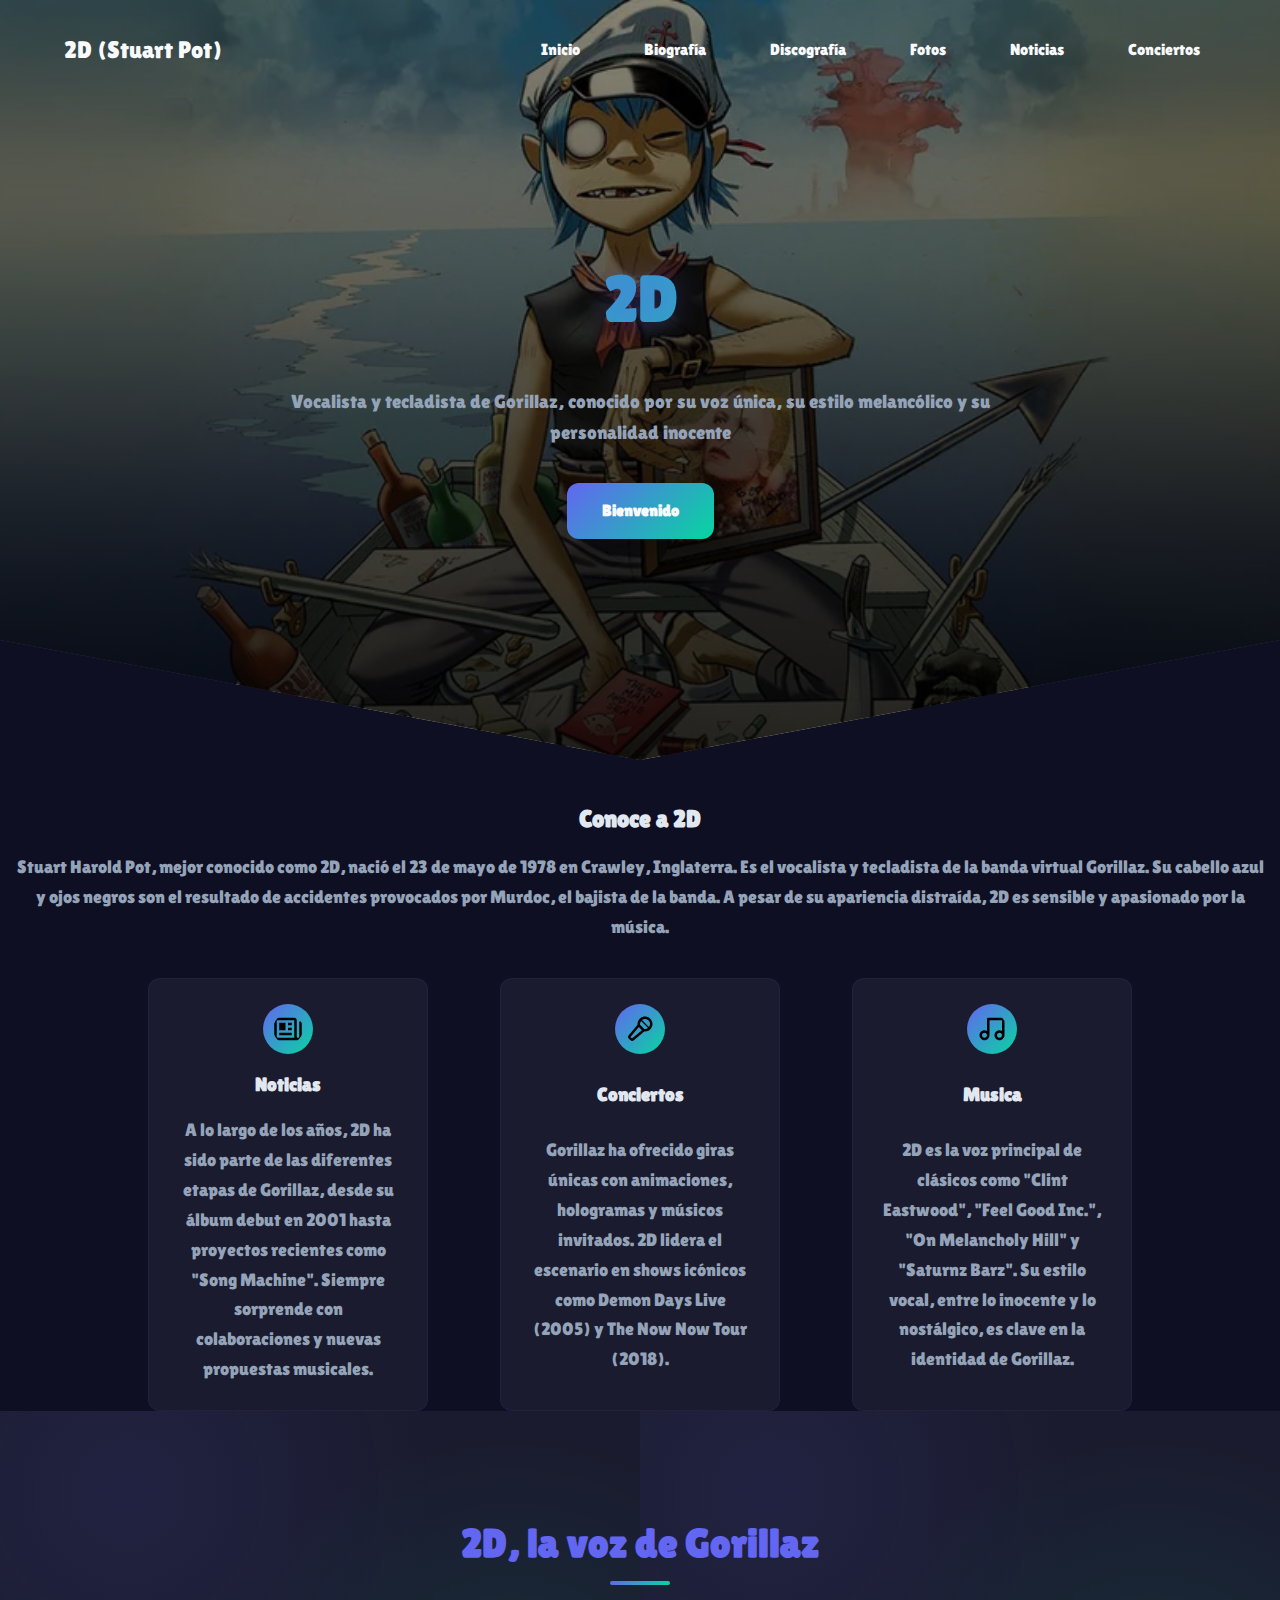
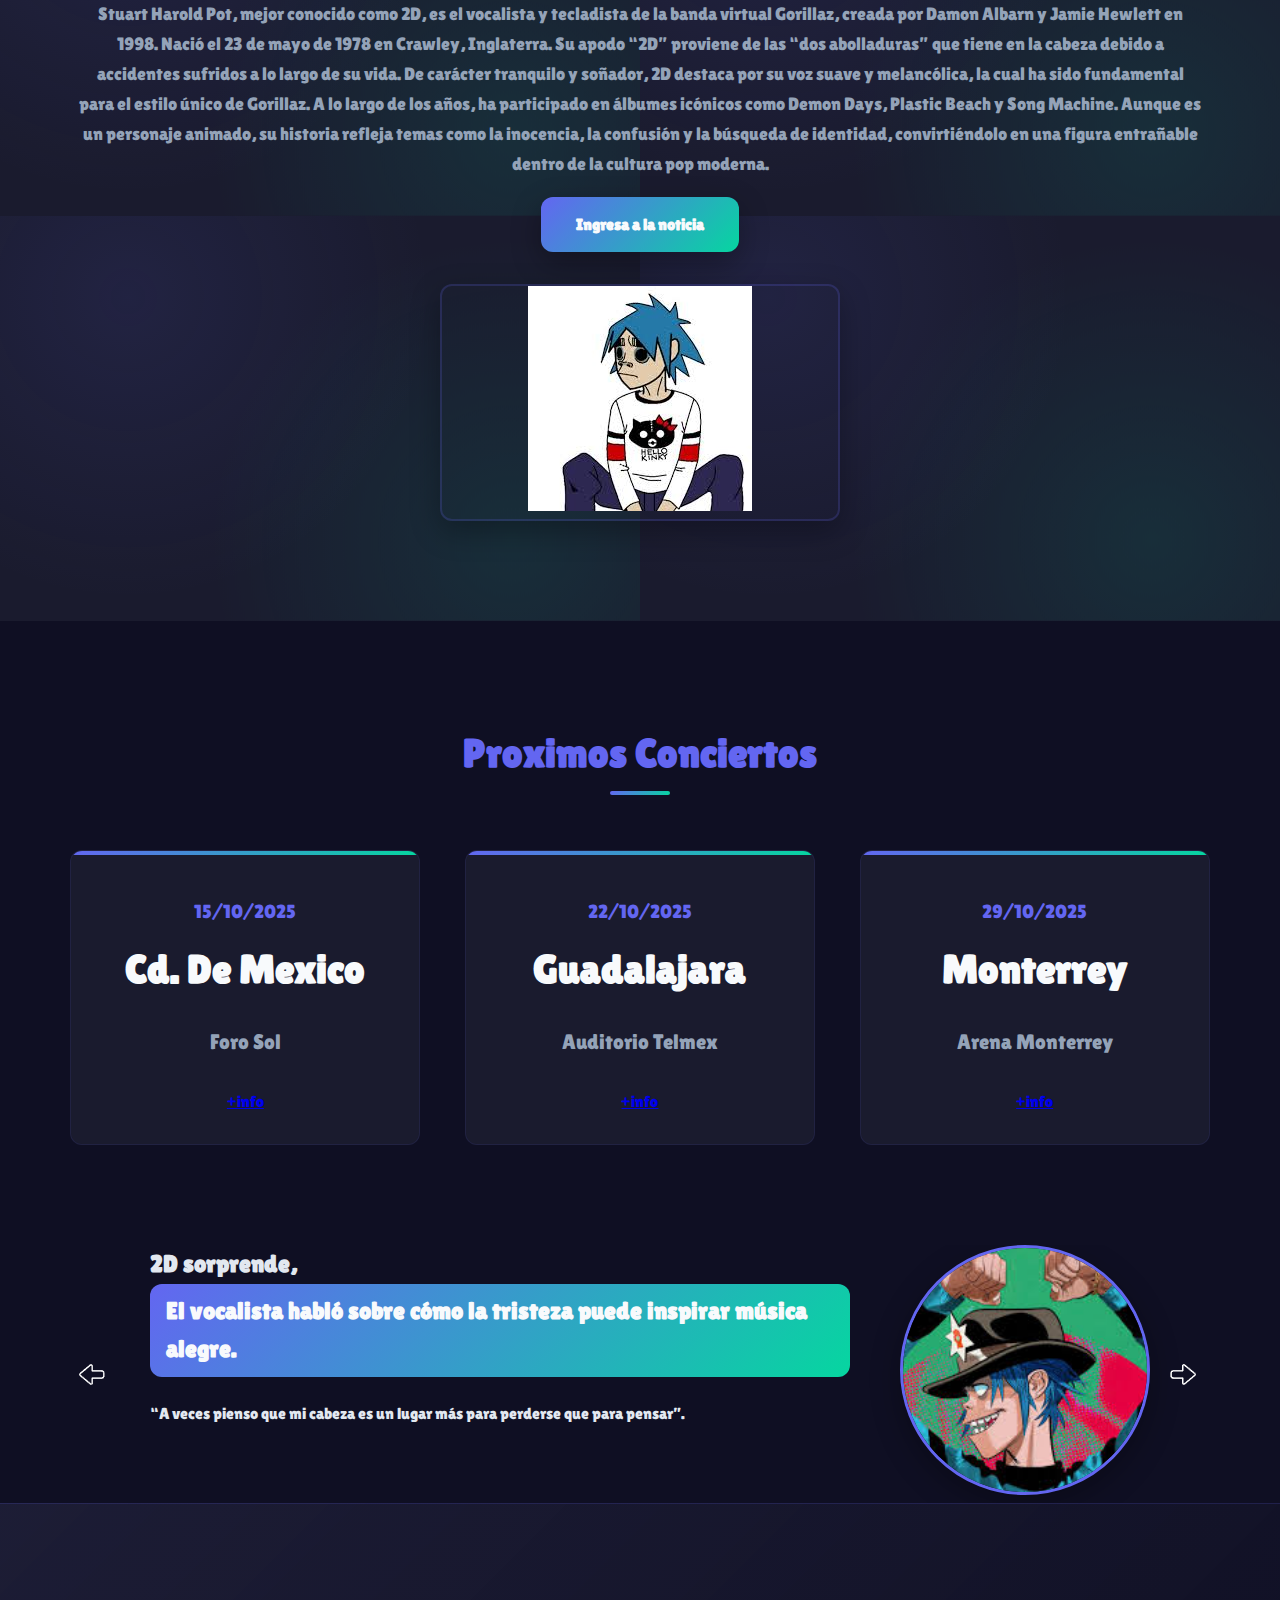
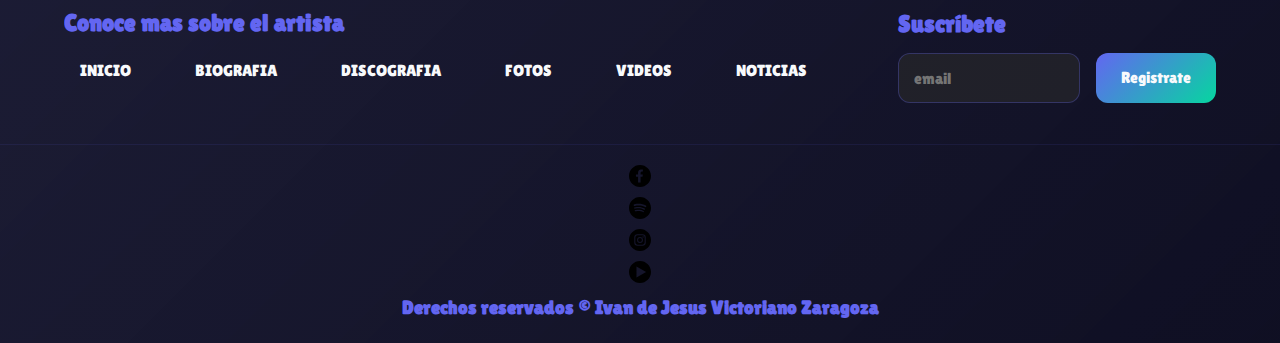
<file: index.html>
<!DOCTYPE html>
<html lang="es">
<head>
    <meta charset="UTF-8">
    <meta name="viewport" content="width=device-width, initial-scale=1.0">
    <title>2D</title>
    <link rel="shortcut icon" href="./image/favicon.png" type="image/x-icon">
    <link rel="stylesheet" href="./css/normalize.css">
    <link rel="stylesheet" href="./css/style.css">
</head>
<body>
    <header class="hero">
        <nav class="nav container">
            <div class="nav-logo">
                <h2 class="nav-title">2D (Stuart Pot)</h2>
            </div>

            <ul class="nav-link nav-link-menu">
                <li class="nav-items"><a href="#" class="nav-links">Inicio</a></li>
                <li class="nav-items"><a href="biografia.html" class="nav-links">Biografía</a></li>
                <li class="nav-items"><a href="discografia.html" class="nav-links">Discografía</a></li>
                <li class="nav-items"><a href="fotos.html" class="nav-links">Fotos</a></li>
                <li class="nav-items"><a href="noticias.html" class="nav-links">Noticias</a></li>
                <li class="nav-items"><a href="conciertos.html" class="nav-links">Conciertos</a></li>
            </ul>

            <img src="./image/close.svg" alt="cerrar" class="nav-close">
            </ul>
            <div class="nav-menu">
                <img src="./image/menu.svg" alt="menu hamburguesa" class="nav-img">
            </div>
        </nav>

        <section class="hero-container container">
            <h1 class="hero-title">2D</h1>
            <p class="hero-paragraph">Vocalista y tecladista de Gorillaz, conocido por su voz única, su estilo melancólico y su personalidad inocente</p>
            <a href="#" class="cta">Bienvenido</a>
        </section>
    </header>

    <main>
        <section class="container-about">
            <h2>Conoce a 2D</h2>
            <p class="about-paragraph">
                Stuart Harold Pot, mejor conocido como 2D, nació el 23 de mayo de 1978 en Crawley, Inglaterra. 
                Es el vocalista y tecladista de la banda virtual Gorillaz. Su cabello azul y ojos negros son el 
                resultado de accidentes provocados por Murdoc, el bajista de la banda. 
                A pesar de su apariencia distraída, 2D es sensible y apasionado por la música.
            </p>

            <div class="about-main">
                <article class="about-icons">
                    <img src="./image/noticias.svg" alt="Noticias" class="about-icon">
                    <h3 class="about-title"> Noticias </h3>
                    <p class="about-paragraph"> A lo largo de los años, 2D ha sido parte de las diferentes etapas de Gorillaz, desde su álbum debut en 2001 hasta proyectos recientes como "Song Machine". Siempre sorprende con colaboraciones y nuevas propuestas musicales.</p>
                </article>

                <article class="about-icons">
                    <img src="./image/concierto.svg" alt="Conciertos" class="about-icon">
                    <h3 class="about-title"> Conciertos </h3>
                    <p class="about-paragraph"> Gorillaz ha ofrecido giras únicas con animaciones, hologramas y músicos invitados. 2D lidera el escenario en shows icónicos como Demon Days Live (2005) y The Now Now Tour (2018).</p>
                </article>

                <article class="about-icons">
                    <img src="./image/musica.svg" alt="Musica" class="about-icon">
                    <h3 class="about-title"> Musica </h3>
                    <p class="about-paragraph"> 2D es la voz principal de clásicos como "Clint Eastwood", "Feel Good Inc.", "On Melancholy Hill" y "Saturnz Barz". Su estilo vocal, entre lo inocente y lo nostálgico, es clave en la identidad de Gorillaz.</p>
                </article>
            </div>
        </section>

        <section class="knowledge">
            <div class="knowledge-container container">
                <div class="knowledge-text">
                    <h2 class="subtitle">2D, la voz de Gorillaz</h2>
                    <p class="knowledge-paragraph">Stuart Harold Pot, mejor conocido como 2D, es el vocalista y tecladista de la banda virtual Gorillaz, creada por Damon Albarn y Jamie Hewlett en 1998. Nació el 23 de mayo de 1978 en Crawley, Inglaterra. Su apodo “2D” proviene de las “dos abolladuras” que tiene en la cabeza debido a accidentes sufridos a lo largo de su vida.

De carácter tranquilo y soñador, 2D destaca por su voz suave y melancólica, la cual ha sido fundamental para el estilo único de Gorillaz. A lo largo de los años, ha participado en álbumes icónicos como Demon Days, Plastic Beach y Song Machine. Aunque es un personaje animado, su historia refleja temas como la inocencia, la confusión y la búsqueda de identidad, convirtiéndolo en una figura entrañable dentro de la cultura pop moderna.</p>
                    <a href="#" class="cta">Ingresa a la noticia</a>
                </div>
                <figure class="knowledge-picture">
                    <img src="./image/descarga (1).jpg" alt="" class="knowledge-image">
                </figure>
            </div>
        </section>

        <section class="concert container">
            <h2 class="subtitle">Proximos Conciertos</h2>
            <div class="concert-table">
                <div class="concert-element">
                    <p class="concert-name">15/10/2025</p>
                    <h3 class="concert-place">Cd. De Mexico</h3>
                    <div class="concert-items">
                        <p class="concert-features">Foro Sol</p>
                    </div>
                    <a href="#" class="concert-cta"> +info</a>
                </div>

                <div class="concert-element">
                    <p class="concert-name">22/10/2025</p>
                    <h3 class="concert-place">Guadalajara</h3>
                    <div class="concert-items">
                        <p class="concert-features">Auditorio Telmex</p>
                    </div>
                    <a href="#" class="concert-cta"> +info</a>
                </div>

                <div class="concert-element">
                    <p class="concert-name">29/10/2025</p>
                    <h3 class="concert-place">Monterrey</h3>
                    <div class="concert-items">
                        <p class="concert-features">Arena Monterrey</p>
                    </div>
                    <a href="#" class="concert-cta"> +info</a>
                </div> 
            </div>
        </section>

      <section class="news">
            <div class="news-container container">
                <img src="./image/arrow-big-left.png" alt="anterior" class="news-arrow" id="before">

                <section class="news-body news-body-show" data-id="1">
                    <div class="news-texts">
                        <h2>
                            2D sorprende, 
                            <span class="news-description">
                                El vocalista habló sobre cómo la tristeza puede inspirar música alegre.
                            </span>
                        </h2>
                        <p class="news-review">
                            “A veces pienso que mi cabeza es un lugar más para perderse que para pensar”.
                        </p>
                    </div>
                    <figure class="news-picture">
                        <img src="./image/alegre.jpeg" alt="2D alegre" class="news-img">
                    </figure>
                </section>

                <section class="news-body" data-id="2">
                    <div class="news-texts">
                        <h2>
                            Nuevo proyecto, 
                            <span class="news-description">Gorillaz prepara colaboraciones inéditas con 2D al frente.</span>
                        </h2>
                    </div>
                    <figure class="news-picture">
                        <img src="./image/colaboracion.jpeg" alt="colaboración" class="news-img">
                    </figure>
                </section>

                <section class="news-body" data-id="3">
                    <div class="news-texts">
                        <h2>
                            Fans celebran, 
                            <span class="news-description">"On Melancholy Hill" sigue siendo favorita en vivo.</span>
                        </h2>
                    </div>
                    <figure class="news-picture">
                        <img src="./image/melancholy.jpeg" alt="melancholy" class="news-img">
                    </figure>
                </section>

                <section class="news-body" data-id="4">
                    <div class="news-texts">
                        <h2>
                            Curiosidad viral, 
                            <span class="news-description">Una animación de 2D jugando videojuegos retro se volvió tendencia.</span>
                        </h2>
                    </div>
                    <figure class="news-picture">
                        <img src="./image/tendencia.jpeg" alt="tendencia" class="news-img">
                    </figure>
                </section>

                <img src="./image/arrow-big-right.png" alt="siguiente" class="news-arrow" id="next">
            </div>
        </section>
    </main>

    <footer class="footer">
        <section class="footer-container container">
            <nav class="nav nav-footer">
                <h2 class="footer-title">Conoce mas sobre el artista</h2>
                <ul class="nav-link nav-link-footer">
                    <li class="nav-items"><a href="#" class="nav-links">INICIO</a></li>
                    <li class="nav-items"><a href="#" class="nav-links">BIOGRAFIA</a></li>
                    <li class="nav-items"><a href="#" class="nav-links">DISCOGRAFIA</a></li>
                    <li class="nav-items"><a href="#" class="nav-links">FOTOS</a></li>
                    <li class="nav-items"><a href="#" class="nav-links">VIDEOS</a></li>
                    <li class="nav-items"><a href="#" class="nav-links">NOTICIAS</a></li>
                </ul>
            </nav>

            <form action="" class="footer-form">
                <h2 class="footer-newsletter">Suscríbete</h2>
                <div class="footer-inputs">
                    <input type="email" placeholder="email" class="footer-input">
                    <input type="submit" value="Registrate" class="footer-submit">
                </div>
            </form>
        </section>

        <section class="footer-copy">
            <div class="footer-social">
                <a href="#" target="_blank" class="footer-icons"><img src="./image/facebook.svg" alt="" class="footer-img"></a>
                <a href="#" target="_blank" class="footer-icons"><img src="./image/spotify.svg" alt="" class="footer-img"></a>
                <a href="#" target="_blank" class="footer-icons"><img src="./image/instagram.svg" alt="" class="footer-img"></a>
                <a href="#" target="_blank" class="footer-icons"><img src="./image/youtube.svg" alt="" class="footer-img"></a>
            </div>

            <h3 class="footer-copyright">
                Derechos reservados &copy; Ivan de Jesus Victoriano Zaragoza
            </h3>
        </section>
    </footer>

    <script src="./js/slider.js"></script>
    <script src="./js/menu.js"></script>
</body>
</html>
</file>
<file: css/style.css>
@import url("https://fonts.googleapis.com/css2?family=Bebas+Neue&family=Josefin+Sans:ital,wght@0,100..700;1,100..700&family=Lilita+One&family=Montserrat:ital,wght@0,100..900;1,100..900&family=Outfit:wght@100..900&display=swap");

:root {
  --padding-container: 80px 0;
  --color-primary: #6366f1;
  --color-primary-hover: #4f46e5;
  --color-secondary: #f8fafc;
  --color-background: #0f0f23;
  --color-card: #1a1b2e;
  --color-card-hover: #23293d;
  --color-text: #e2e8f0;
  --color-text-muted: #94a3b8;
  --color-accent: #06d6a0;
  --color-gradient: linear-gradient(135deg, #6366f1 0%, #06d6a0 100%);
  --radius: 12px;
  --transition: 0.3s cubic-bezier(0.4, 0, 0.2, 1);
  --shadow: 0 10px 30px rgba(0, 0, 0, 0.3);
  --shadow-hover: 0 20px 40px rgba(99, 102, 241, 0.2);
}

/* Body y contenedor */
body {
  font-family: "Lilita One", sans-serif;
  background-color: var(--color-background);
  color: var(--color-text);
  margin: 0;
  line-height: 1.6;
}
.container {
  width: 90%;
  max-width: 1200px;
  margin: 0 auto;
  overflow: hidden;
  padding: var(--padding-container);
}

.container-about {
  display: flex;
  flex-direction: column;
  align-items: center;
  justify-content: center;
  text-align: center;
  gap: 15px;
}

/* Hero */
.hero {
  width: 100%;
  height: 100vh;
  min-height: 600px;
  max-height: 800px;
  position: relative;
  display: grid;
  grid-template-rows: 100px 1fr;
  color: var(--color-secondary);
}

.hero::before {
  content: "";
  position: absolute;
  top: 0;
  left: 0;
  width: 100%;
  height: 100%;
  background-image: linear-gradient(180deg, #00000076 0%, #000000e1 100%),
    url("../image/2D.jpg");
  background-size: cover;
  background-position: center;
  clip-path: polygon(0 0, 100% 0, 100% 80%, 50% 95%, 0 80%);
  z-index: -1;
}

/* Navbar */
.nav {
  --padding-container: 0;
  height: 100%;
  display: flex;
  align-items: center;
}
.nav-title {
  font-weight: 400;
  color: var(--color-secondary);
  font-size: 1.5rem;
}
.nav-link {
  margin-left: auto;
  padding: 0;
  display: grid;
  grid-auto-flow: column;
  gap: 2em;
}
.nav-items {
  list-style: none;
}
.nav-links {
  color: var(--color-secondary);
  text-decoration: none;
  transition: color var(--transition);
  padding: 8px 16px;
  border-radius: var(--radius);
}
.nav-links:hover {
  color: var(--color-primary);
  background-color: rgba(99, 102, 241, 0.1);
}
.nav-menu {
  margin-left: auto;
  cursor: pointer;
  display: none;
}
.nav-img {
  display: block;
  width: 30px;
}
.nav-close {
  display: var(--show, none);
}

/* Hero container  */
.hero-container {
  max-width: 800px;
  display: grid;
  grid-auto-rows: max-content;
  align-content: center;
  gap: 1em;
  padding: 0 20px 80px;
  text-align: center;
}
.hero-title {
  font-size: clamp(2.5rem, 5vw, 4em);
  background: var(--color-gradient);
  -webkit-background-clip: text;
  background-clip: text;
  color: transparent;
  text-shadow: 0 0 30px rgba(99, 102, 241, 0.3);
  margin-bottom: 0.5em;
  line-height: 1.2;
}
.hero-paragraph {
  margin-bottom: 20px;
  font-size: clamp(1rem, 3vw, 1.2rem);
  color: var(--color-text-muted);
  line-height: 1.6;
  padding: 0 10px;
}
.cta {
  display: inline-block;
  background: var(--color-gradient);
  color: var(--color-secondary);
  justify-self: center;
  text-decoration: none;
  padding: 15px 35px;
  border-radius: var(--radius);
  transition: all var(--transition);
  font-weight: 600;
  box-shadow: var(--shadow);
  border: none;
  cursor: pointer;
  font-size: 1rem;
}
.cta:hover {
  transform: translateY(-3px);
  box-shadow: var(--shadow-hover);
}

/* About */
.about {
  text-align: center;
}
.subtitle {
  color: var(--color-primary);
  font-size: clamp(1.8rem, 4vw, 2.5rem);
  margin-bottom: 25px;
  position: relative;
}
.subtitle::after {
  content: "";
  position: absolute;
  bottom: -10px;
  left: 50%;
  transform: translateX(-50%);
  width: 60px;
  height: 4px;
  background: var(--color-gradient);
  border-radius: 2px;
}
.about-paragraph {
  line-height: 1.7;
  color: var(--color-text-muted);
  font-size: clamp(0.9rem, 2.5vw, 1.1rem);
  padding: 0 15px;
}
.about-main {
  padding-top: 20px;
  display: grid;
  width: 95%;
  margin: 0 auto;
  gap: 1.5em;
  grid-template-columns: repeat(auto-fit, minmax(250px, 1fr));
}
.about-icons {
  display: grid;
  gap: 1em;
  justify-items: center;
  width: 100%;
  max-width: 280px;
  margin: 0 auto;
  background-color: var(--color-card);
  padding: 25px 15px;
  border-radius: var(--radius);
  transition: transform var(--transition), box-shadow var(--transition);
  border: 1px solid rgba(99, 102, 241, 0.1);
}
.about-icons:hover {
  transform: translateY(-5px);
  box-shadow: var(--shadow-hover);
  background-color: var(--color-card-hover);
}
.about-icon {
  width: 50px;
  height: 50px;
  padding: 10px;
  background: var(--color-gradient);
  border-radius: 50%;
}

/* Knowledge  */
.knowledge {
  background-color: #1a1b2e;
  background-image: radial-gradient(
      circle at 20% 20%,
      rgba(99, 102, 241, 0.1) 0%,
      transparent 50%
    ),
    radial-gradient(
      circle at 80% 80%,
      rgba(6, 214, 160, 0.1) 0%,
      transparent 50%
    );
  background-size: 50% 50%, 50% 50%;
  background-position: top left, bottom right;
}
.knowledge-container {
  display: grid;
  grid-template-columns: 1fr;
  gap: 2em;
  align-items: center;
  text-align: center;
}
.knowledge-picture {
  width: 100%;
  max-width: 400px;
  height: auto;
  border-radius: var(--radius);
  box-shadow: var(--shadow);
  border: 2px solid rgba(99, 102, 241, 0.2);
  justify-self: center;
}
.knowledge-paragraph {
  line-height: 1.7;
  margin-bottom: 17px;
  color: var(--color-text-muted);
  font-size: clamp(0.9rem, 2.5vw, 1.1rem);
  padding: 0 15px;
}

/* Concert  */
.concert {
  text-align: center;
}
.concert-table {
  padding-top: 40px;
  display: grid;
  grid-template-columns: repeat(auto-fit, minmax(300px, 1fr));
  gap: 2em;
  justify-content: center;
  align-items: stretch;
}
.concert-element {
  background-color: var(--color-card);
  text-align: center;
  border-radius: var(--radius);
  width: 100%;
  max-width: 350px;
  padding: 30px 20px;
  margin: 0 auto;
  transition: transform var(--transition), box-shadow var(--transition);
  border: 1px solid rgba(99, 102, 241, 0.1);
  position: relative;
  overflow: hidden;
}
.concert-element::before {
  content: "";
  position: absolute;
  top: 0;
  left: 0;
  width: 100%;
  height: 4px;
  background: var(--color-gradient);
}
.concert-element:hover {
  transform: translateY(-5px);
  box-shadow: var(--shadow-hover);
  background-color: var(--color-card-hover);
}
.concert-name {
  color: var(--color-primary);
  margin-top: 15px;
  font-weight: 500;
  font-size: 1.2rem;
}
.concert-place {
  font-size: clamp(2rem, 5vw, 2.5rem);
  color: var(--color-secondary);
  margin: 10px 0;
}
.concert-items {
  margin-top: 25px;
  display: grid;
  gap: 0.8em;
  font-weight: 300;
  font-size: clamp(1rem, 3vw, 1.3rem);
  margin-bottom: 30px;
  color: var(--color-text-muted);
}

/* News Slider  */
.news {
  background-color: var(--color-background);
}
.news-container {
  display: grid;
  grid-template-columns: 60px 1fr 40px;
  gap: 1em;
  align-items: center;
  padding: 0 10px;
}
.news-body {
  display: grid;
  grid-template-columns: 1fr;
  gap: 2em;
  grid-column: 2/3;
  grid-row: 1/2;
  opacity: 0;
  pointer-events: none;
  transition: opacity 1.5s ease-in-out;
  text-align: center;
}
.news-body-show {
  pointer-events: unset;
  opacity: 1;
}
.news-img {
  width: 250px;
  height: 250px;
  border-radius: 50%;
  object-fit: cover;
  object-position: 50% 30%;
  box-shadow: var(--shadow);
  border: 3px solid var(--color-primary);
}
.news-texts {
  max-width: 700px;
}
.news-description {
  background: var(--color-gradient);
  color: var(--color-secondary);
  display: inline-block;
  padding: 8px 16px;
  border-radius: var(--radius);
  font-weight: 600;
  margin-bottom: 1em;
}

/* Footer */
.footer {
  background: linear-gradient(135deg, #36375857 0%, #0f0f23d2 100%);
  color: var(--color-text-muted);
  border-top: 1px solid rgba(99, 102, 241, 0.2);
}
.footer-title,
.footer-newsletter {
  color: var(--color-primary);
  font-size: clamp(1.2rem, 3vw, 1.5rem);
}
.footer-container {
  display: flex;
  flex-direction: column;
  gap: 2em;
  align-items: center;
  padding-bottom: 40px;
  text-align: center;
}
.nav-footer {
  padding-bottom: 20px;
  display: grid;
  gap: 1em;
  grid-auto-flow: row;
  height: 100%;
}
.nav-link-footer {
  display: flex;
  flex-wrap: wrap;
  gap: 1.5em;
  justify-content: center;
}
.footer-inputs {
  margin-top: 10px;
  display: flex;
  flex-direction: column;
  gap: 1em;
  width: 100%;
  max-width: 400px;
}
.footer-input {
  background-color: rgba(42, 42, 42, 0.6);
  height: 50px;
  display: block;
  padding: 0 15px;
  border-radius: var(--radius);
  font-size: 1rem;
  outline: none;
  border: 1px solid rgba(99, 102, 241, 0.3);
  color: var(--color-secondary);
  transition: border-color var(--transition);
  width: 100%;
}
.footer-input:focus {
  border-color: var(--color-primary);
}
.footer-submit {
  display: inline-block;
  height: 50px;
  padding: 0 25px;
  background: var(--color-gradient);
  border: none;
  font-size: 1rem;
  color: var(--color-secondary);
  border-radius: var(--radius);
  cursor: pointer;
  transition: transform var(--transition);
  width: 100%;
  max-width: 200px;
  margin: 0 auto;
}
.footer-submit:hover {
  transform: translateY(-2px);
}
.footer-copy {
  text-align: center;
  color: var(--color-text-muted);
  padding: 20px 0;
  border-top: 1px solid rgba(99, 102, 241, 0.1);
}
.footer-copyright {
  font-weight: 700;
  color: var(--color-primary);
}
.footer-icons {
  display: flex;
  gap: 1em;
  justify-content: center;
  margin-bottom: 10px;
}
.footer-img {
  width: 22px;
  transition: transform var(--transition);
}
.footer-img:hover {
  transform: translateY(-3px);
}

/* Media Queries */
@media (min-width: 1080px) {
  :root {
    --padding-container: 100px 0;
  }

  .hero {
    grid-template-rows: 100px 1fr;
    min-height: 600px;
  }

  .nav-title {
    font-size: 1.5rem;
  }

  .nav-link {
    gap: 2em;
  }
  .nav-links {
    font-size: 1rem;
    padding: 8px 16px;
  }

  .hero-container {
    padding-bottom: 100px;
  }

  .about-main {
    width: 80%;
    gap: 2em;
  }

  .news-body {
    grid-template-columns: 1fr max-content;
    text-align: left;
    gap: 2em;
  }

  .news-img {
    width: 250px;
    height: 250px;
  }

  .footer-container {
    flex-direction: row;
    justify-content: space-between;
    text-align: left;
  }

  .footer-inputs {
    flex-direction: row;
    max-width: none;
  }

  .footer-input {
    width: auto;
    flex: 1;
  }

  .footer-submit {
    width: auto;
    margin: 0;
  }

  .nav-link-footer {
    justify-content: flex-start;
  }
}

@media (max-width: 767px) {
  .container {
    width: 95%;
    padding: 60px 0;
  }

  .nav-menu {
    display: block;
  }

  .nav-link {
    position: fixed;
    background-color: rgba(26, 27, 46, 0.95);
    backdrop-filter: blur(10px);
    top: 0;
    left: 0;
    height: 100%;
    width: 100%;
    display: flex;
    flex-direction: column;
    justify-content: center;
    align-items: center;
    z-index: 100;
    opacity: 0;
    pointer-events: none;
    transition: opacity 0.7s ease-in-out;
    gap: 2em;
  }

  .nav-link--show {
    --show: block;
    opacity: 1;
    pointer-events: unset;
  }

  .nav-close {
    position: fixed;
    top: 25px;
    right: 25px;
    width: 30px;
    height: 30px;
    cursor: pointer;
    display: none;
    z-index: 1000;
  }

  .nav-link--show ~ .nav-close {
    display: block;
  }

  .nav-links {
    font-size: 1.2rem;
    padding: 12px 24px;
  }

  .about-icons:last-of-type {
    grid-column: 1 / -1;
  }

  .news-container {
    grid-template-columns: 30px 1fr 30px;
  }
}

@media (max-width: 480px) {
  .container {
    width: 100%;
    padding: 40px 0;
  }

  .hero {
    min-height: 450px;
    grid-template-rows: 70px 1fr;
  }

  .hero-title {
    font-size: 2.2rem;
  }

  .about-main {
    grid-template-columns: 1fr;
  }

  .concert-table {
    grid-template-columns: 1fr;
  }

  .concert-element {
    max-width: 100%;
  }

  .footer-inputs {
    gap: 0.8em;
  }
}
</file>
